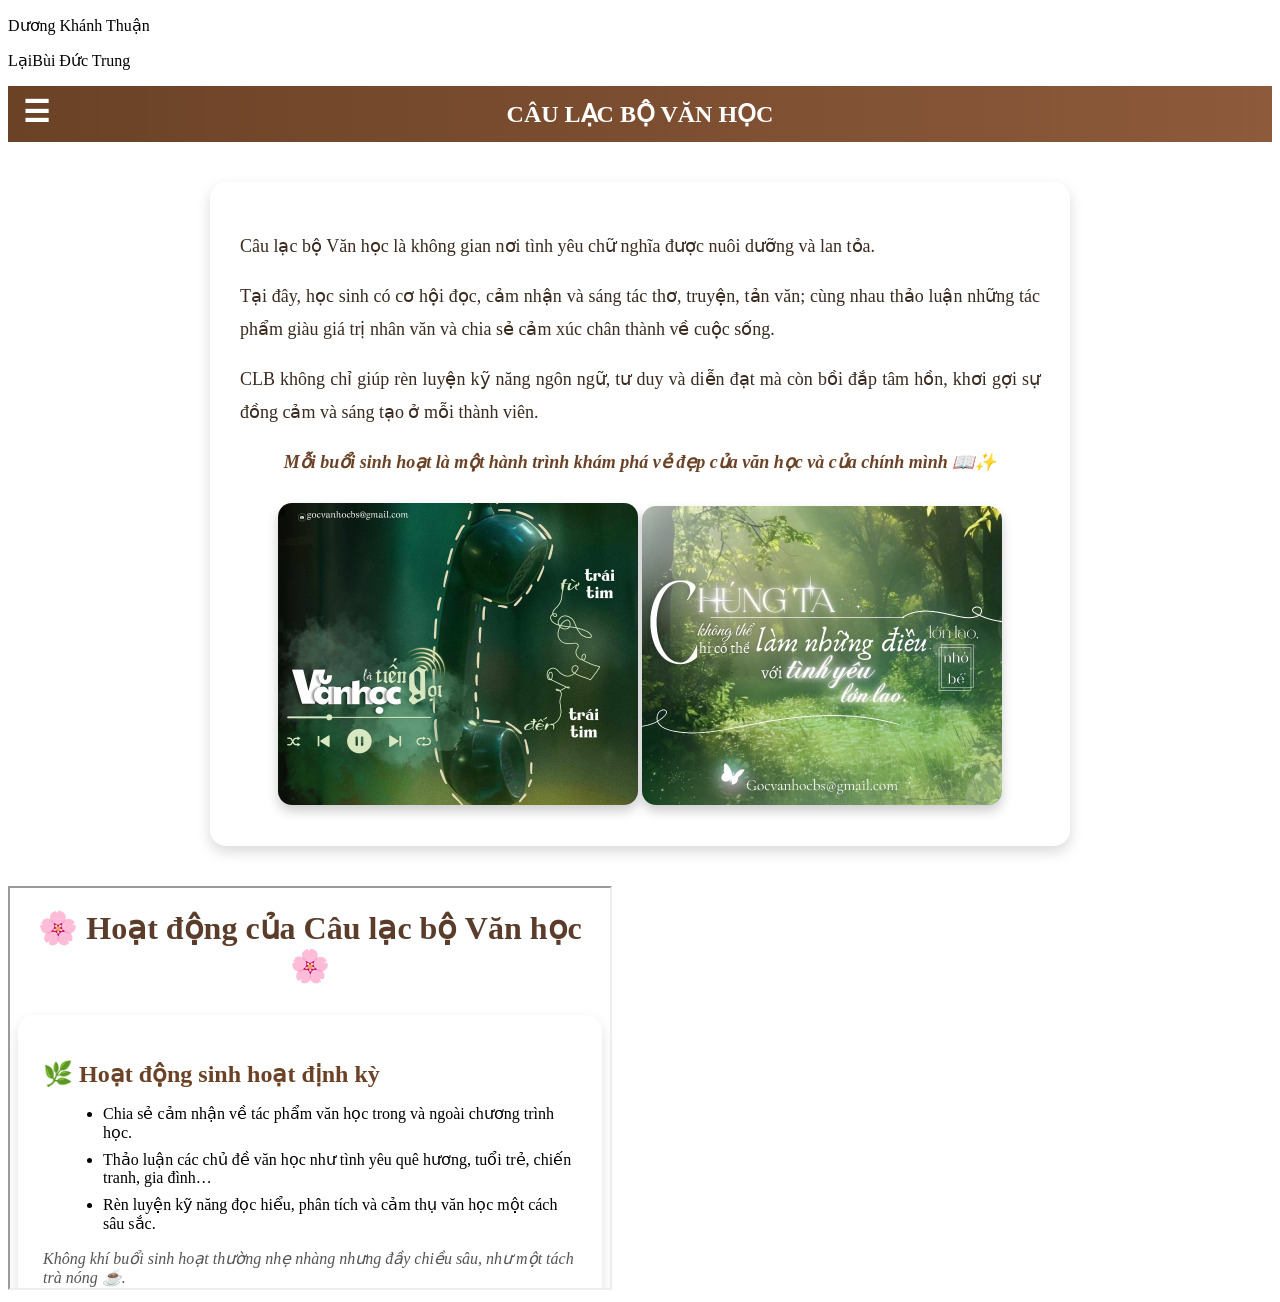
<file: CLB VĂN HỌC/index.html>
<!DOCTYPE html>
<html lang="vi">
<head>
    <meta charset="UTF-8">
    <title>Câu lạc bộ Văn học</title>
	<link rel="stylesheet" href="style.css">


    
</head>

<body> 
<P>Dương Khánh Thuận</p>
<p>LạiBùi Đức Trung</p>

    <div class="header">
        <label for="toggle" class="menu-btn">☰</label>
        <div class="title">CÂU LẠC BỘ VĂN HỌC</div>
    </div>

    <input type="checkbox" id="toggle" hidden>

    <div class="menu">
        <a href="index.html">Trang chủ</a>
        <a href="hoatdong.html">Hoạt động</a>
        <a href="dangky.html">Đăng ký</a>
    </div>

    <div class="content">
        <div class="text-box">
            <p>Câu lạc bộ Văn học là không gian nơi tình yêu chữ nghĩa được nuôi dưỡng
                và lan tỏa.
            </p>

            <p>
                Tại đây, học sinh có cơ hội đọc, cảm nhận và sáng tác thơ, truyện,
                tản văn; cùng nhau thảo luận những tác phẩm giàu giá trị nhân văn
                và chia sẻ cảm xúc chân thành về cuộc sống.
            </p>

            <p>
                CLB không chỉ giúp rèn luyện kỹ năng ngôn ngữ, tư duy và diễn đạt
                mà còn bồi đắp tâm hồn, khơi gợi sự đồng cảm và sáng tạo
                ở mỗi thành viên.
            </p>

            <p class="highlight">
                Mỗi buổi sinh hoạt là một hành trình khám phá vẻ đẹp của văn học
                và của chính mình 📖✨
            </p>

            <div class="image-box">
                <img src="images/anh2.jpg" alt="Câu lạc bộ Văn học">
				 <img src="images/anh3.jpg" alt="Câu lạc bộ Văn học">
            </div>
        </div>
    </div>
                     <iframe src="hoatdong.html" width="600" height="400"></iframe>
</body>
</html>
</file>
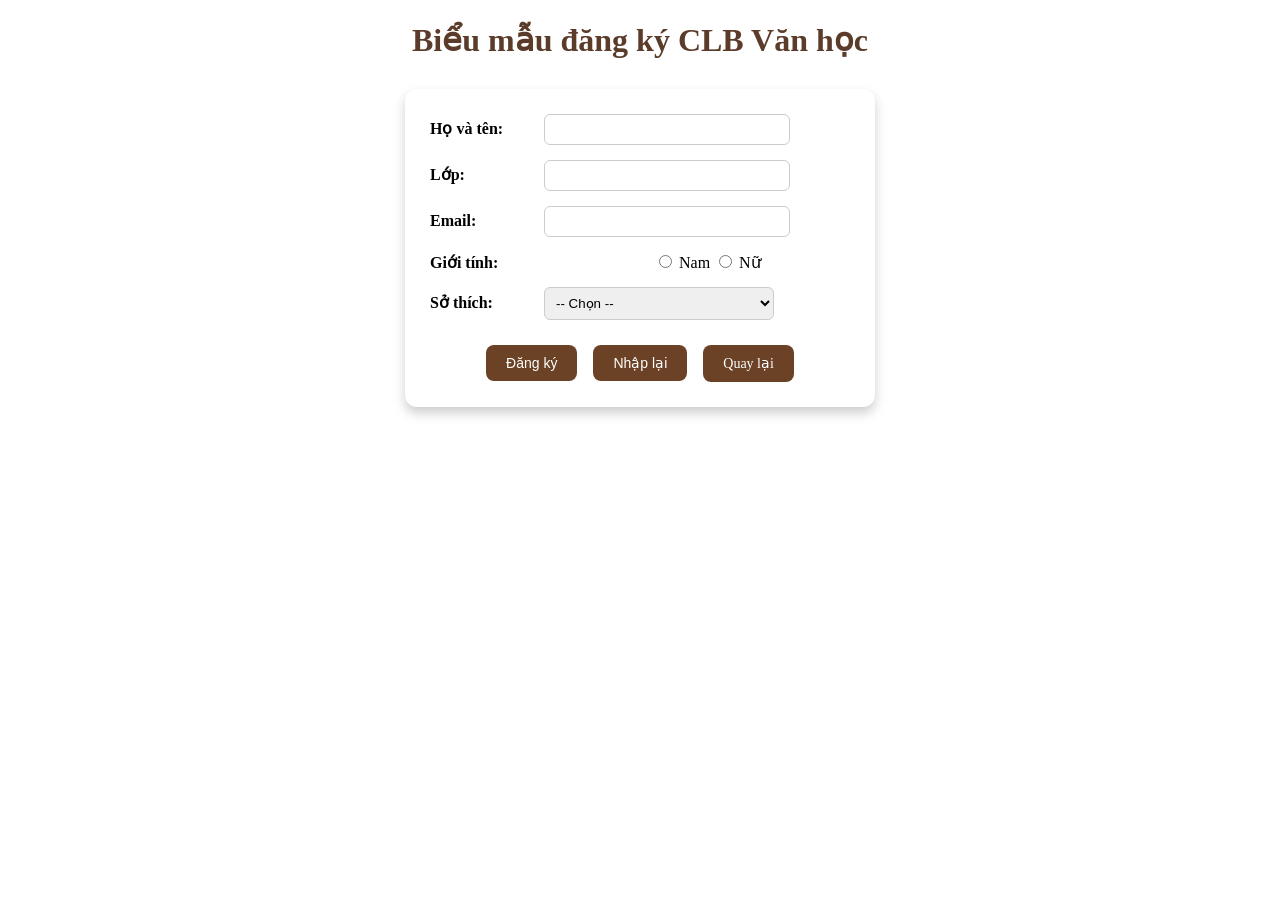
<file: CLB VĂN HỌC/dangky.html>
<!DOCTYPE html>
<html>
<head>
    <title>Đăng ký CLB Văn học</title>
	<link rel="stylesheet" href="style.css">


    
</head>

<body>
    <h1>Biểu mẫu đăng ký CLB Văn học</h1>

    <form onsubmit="handleSubmit(); return false;">
        <div class="row">
            <label>Họ và tên:</label>
            <input type="text" required>
        </div>

        <div class="row">
            <label>Lớp:</label>
            <input type="text" required>
        </div>

        <div class="row">
            <label>Email:</label>
            <input type="email" required>
        </div>

        <div class="row">
            <label>Giới tính:</label>
            <span class="radio-group">
                <input type="radio" name="gt" required> Nam
                <input type="radio" name="gt"> Nữ
            </span>
        </div>

        <div class="row">
            <label>Sở thích:</label>
            <select required>
                <option value="">-- Chọn --</option>
                <option>Đọc sách</option>
                <option>Viết thơ</option>
                <option>Viết truyện</option>
            </select>
        </div>

        <div class="buttons">
            <button type="submit" class="btn">Đăng ký</button>
            <button type="reset" class="btn">Nhập lại</button>
            <a href="index.html" class="btn">Quay lại</a>
        </div>
<div class="success" id="successMsg">
            ✅ Đăng ký thành công! Đang quay về trang chủ...
        </div>
    </form>

    <script>
        function handleSubmit() {

            document.getElementById("successMsg").style.display = "block";

            setTimeout(function () {
                window.location.href = "index.html";
            }, 1500);
        }
    </script>
</body>
</html>
</file>
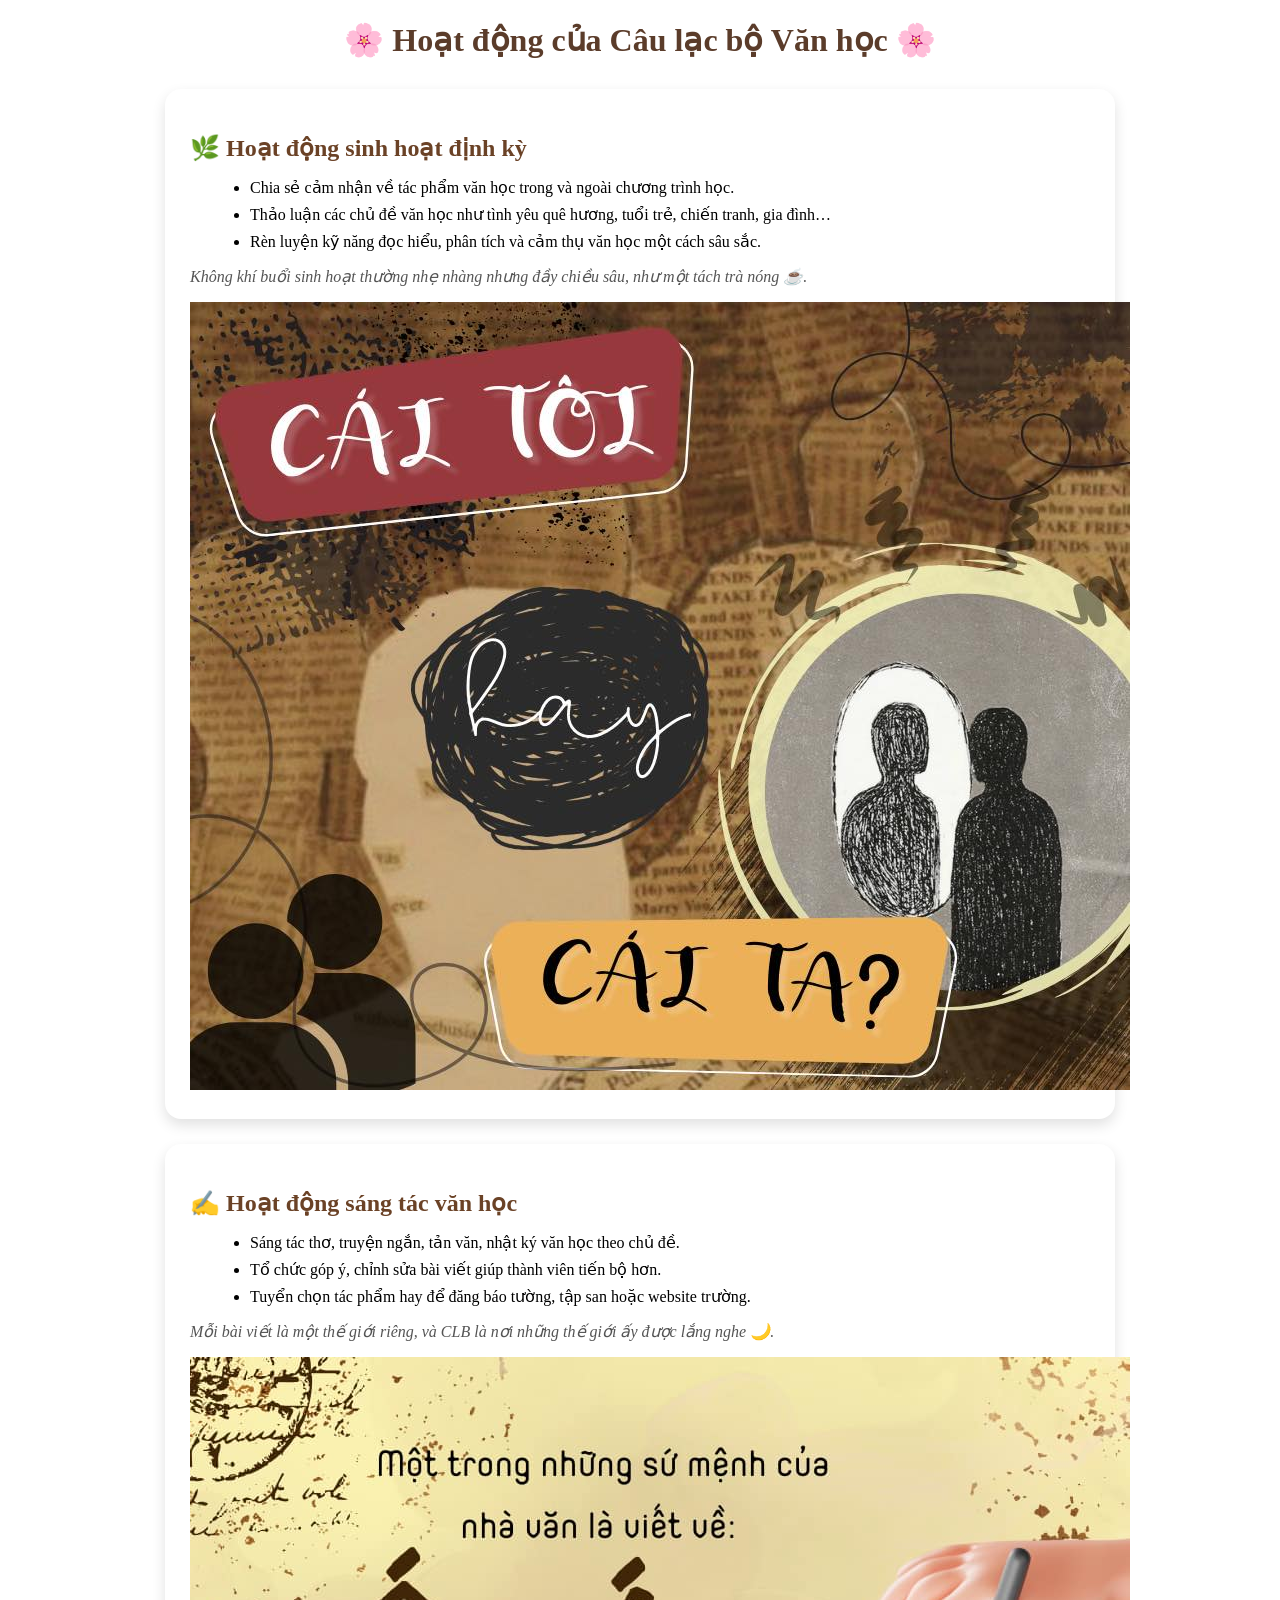
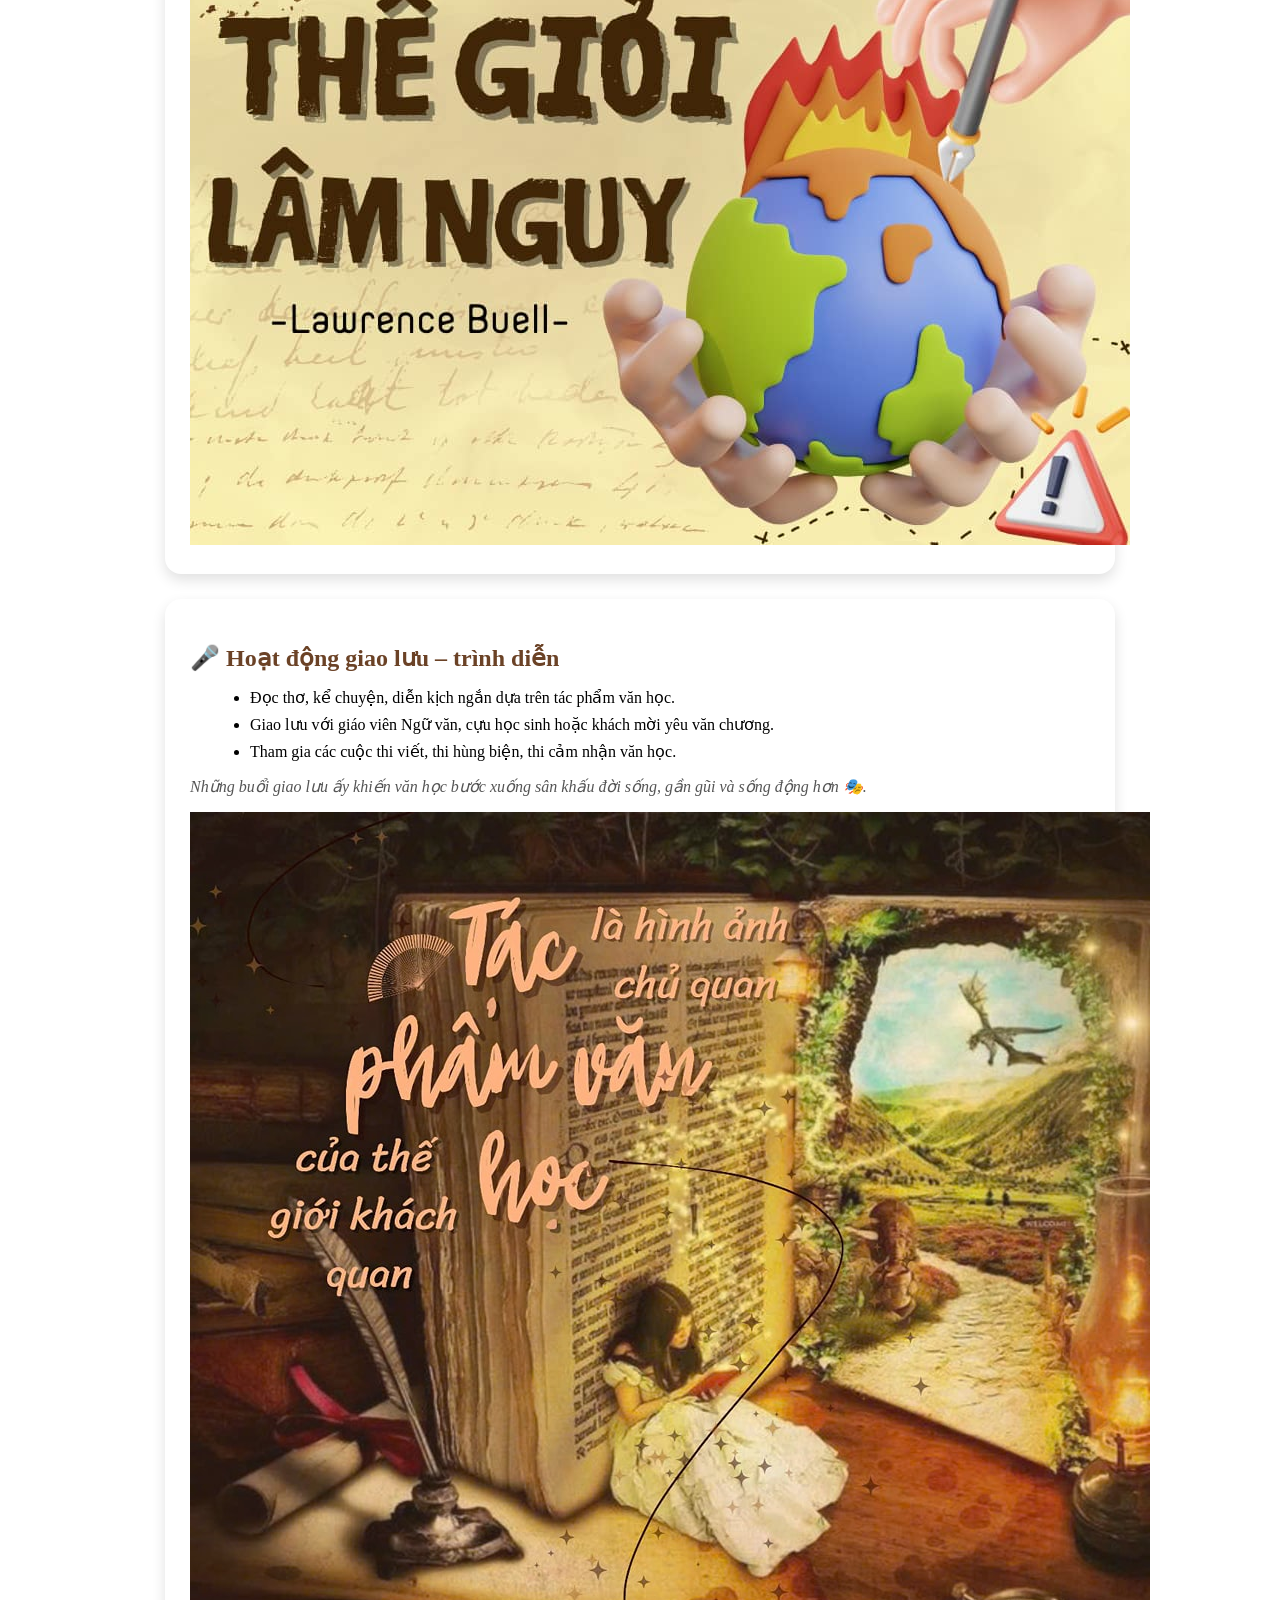
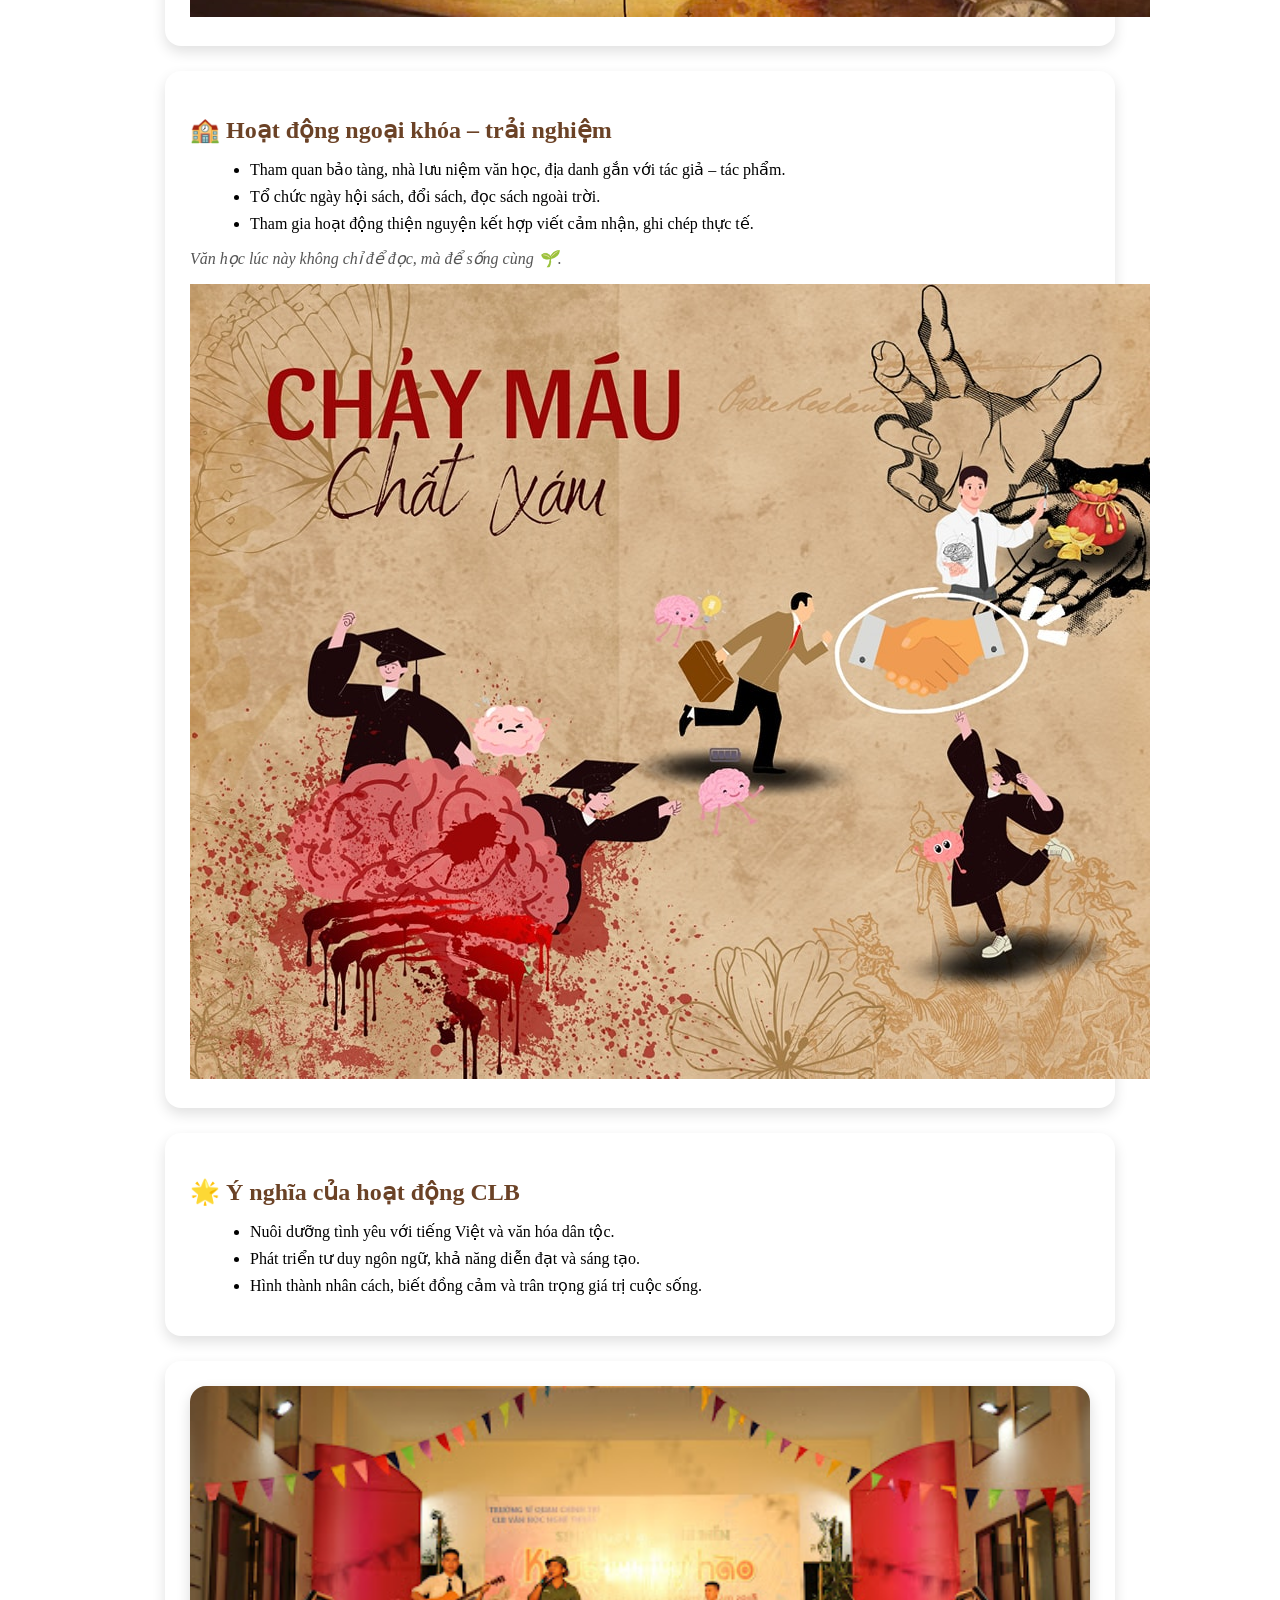
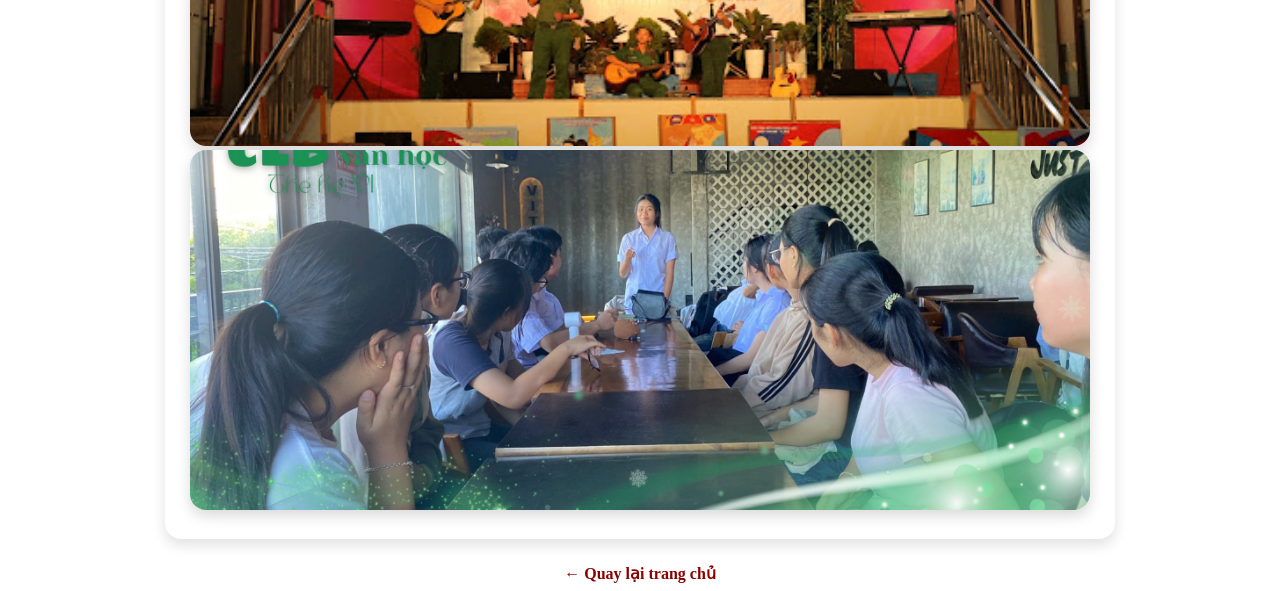
<file: CLB VĂN HỌC/hoatdong.html>
<!DOCTYPE html>
<html lang="vi">
<head>
    <meta charset="UTF-8">
    <title>Hoạt động CLB Văn học</title>
	<link rel="stylesheet" href="style.css">


    
</head>

<body>

    <h1>🌸 Hoạt động của Câu lạc bộ Văn học 🌸</h1>

    <div class="section">
        <h2>🌿 Hoạt động sinh hoạt định kỳ</h2>
        <ul>
            <li>Chia sẻ cảm nhận về tác phẩm văn học trong và ngoài chương trình học.</li>
            <li>Thảo luận các chủ đề văn học như tình yêu quê hương, tuổi trẻ, chiến tranh, gia đình…</li>
            <li>Rèn luyện kỹ năng đọc hiểu, phân tích và cảm thụ văn học một cách sâu sắc.</li>
        </ul>
        <p class="note">
            Không khí buổi sinh hoạt thường nhẹ nhàng nhưng đầy chiều sâu, như một tách trà nóng ☕.
        </p>
		 <img src="images/anh4.jpg" alt="Câu lạc bộ Văn học">
    </div>

    <div class="section">
        <h2>✍️ Hoạt động sáng tác văn học</h2>
        <ul>
            <li>Sáng tác thơ, truyện ngắn, tản văn, nhật ký văn học theo chủ đề.</li>
            <li>Tổ chức góp ý, chỉnh sửa bài viết giúp thành viên tiến bộ hơn.</li>
            <li>Tuyển chọn tác phẩm hay để đăng báo tường, tập san hoặc website trường.</li>
        </ul>
        <p class="note">
            Mỗi bài viết là một thế giới riêng, và CLB là nơi những thế giới ấy được lắng nghe 🌙.
        </p>
		 <img src="images/anh6.jpg" alt="Câu lạc bộ Văn học">
</div>

    <div class="section">
        <h2>🎤 Hoạt động giao lưu – trình diễn</h2>
        <ul>
            <li>Đọc thơ, kể chuyện, diễn kịch ngắn dựa trên tác phẩm văn học.</li>
            <li>Giao lưu với giáo viên Ngữ văn, cựu học sinh hoặc khách mời yêu văn chương.</li>
            <li>Tham gia các cuộc thi viết, thi hùng biện, thi cảm nhận văn học.</li>
        </ul>
        <p class="note">
            Những buổi giao lưu ấy khiến văn học bước xuống sân khấu đời sống, gần gũi và sống động hơn 🎭.
        </p>
		 <img src="images/anh5.jpg" alt="Câu lạc bộ Văn học">
    </div>

    <div class="section">
        <h2>🏫 Hoạt động ngoại khóa – trải nghiệm</h2>
        <ul>
            <li>Tham quan bảo tàng, nhà lưu niệm văn học, địa danh gắn với tác giả – tác phẩm.</li>
            <li>Tổ chức ngày hội sách, đổi sách, đọc sách ngoài trời.</li>
            <li>Tham gia hoạt động thiện nguyện kết hợp viết cảm nhận, ghi chép thực tế.</li>
        </ul>
        <p class="note">
            Văn học lúc này không chỉ để đọc, mà để sống cùng 🌱.
        </p>
		 <img src="images/anh7.jpg" alt="Câu lạc bộ Văn học">
    </div>

    <div class="section">
        <h2>🌟 Ý nghĩa của hoạt động CLB</h2>
        <ul>
            <li>Nuôi dưỡng tình yêu với tiếng Việt và văn hóa dân tộc.</li>
            <li>Phát triển tư duy ngôn ngữ, khả năng diễn đạt và sáng tạo.</li>
            <li>Hình thành nhân cách, biết đồng cảm và trân trọng giá trị cuộc sống.</li>
        </ul>
    </div>

    <div class="section">
        <img src="images/anh1.jpg" alt="Không gian sinh hoạt CLB Văn học" class="cover-img">
        <img src="images/anhchung2.jpg" alt="Không gian sinh hoạt CLB Văn học" class="cover-img">
    </div>

    <div class="back">
        <a href="index.html">← Quay lại trang chủ</a>
    </div>

</body>
</html>
</file>
<file: CLB VĂN HỌC/style.css>
<style>
        body {
            font-family: "Segoe UI", Arial, sans-serif;
            background-color: #fdf6ec;
            margin: 0;
            padding: 30px 15px;
            line-height: 1.8;
            color: #3a2a1f;
        }

        h1 {
            text-align: center;
            color: #8b0000;
            margin-bottom: 30px;
        }

        .section {
            max-width: 900px;
            margin: 25px auto;
            background-color: #ffffff;
            padding: 25px;
            border-radius: 16px;
            box-shadow: 0 6px 14px rgba(0,0,0,0.12);
        }

        .section h2 {
            color: #6b4226;
            margin-bottom: 10px;
        }

        ul {
            margin-left: 20px;
        }

        li {
            margin-bottom: 8px;
        }

        .note {
            font-style: italic;
            color: #555;
            margin-top: 10px;
        }

        .cover-img {
            width: 100%;
            max-height: 360px;
            object-fit: cover;
            border-radius: 16px;
            box-shadow: 0 6px 14px rgba(0,0,0,0.15);
        }

        .back {
            text-align: center;
            margin-top: 25px;
        }

        .back a {
            text-decoration: none;
            color: #8b0000;
            font-weight: bold;
        }

        .back a:hover {
            text-decoration: underline;
        }
		{
            font-family: Arial, sans-serif;
            background-color: #f4f1ee;
        }

        h1 {
            text-align: center;
            color: #5b3c2a;
        }

        form {
            width: 420px;
            margin: 25px auto;
            background-color: white;
            padding: 25px;
            border-radius: 12px;
            box-shadow: 0 6px 12px rgba(0,0,0,0.2);
        }

        .row {
            margin-bottom: 15px;
        }

        label {
            display: inline-block;
            width: 110px;
            font-weight: bold;
        }

        input[type="text"],
        input[type="email"],
        select {
            width: 230px;
            padding: 7px;
            border-radius: 6px;
            border: 1px solid #ccc;
        }

        .radio-group {
            margin-left: 110px;
        }

        .buttons {
            text-align: center;
            margin-top: 25px;
        }

        .btn {
            padding: 10px 20px;
            border-radius: 8px;
            border: none;
            cursor: pointer;
            font-size: 14px;
            background-color: #6b4226;
            color: white;
            text-decoration: none;
            margin: 0 6px;
            display: inline-block;
        }

        .btn:hover {
            background-color: #8d5a3b;
        }

        /* Thông báo thành công */
        .success {
            display: none;
            text-align: center;
            margin-top: 15px;
            color: green;
            font-weight: bold;
        }
		{
            font-family: "Segoe UI", Arial, sans-serif;
            margin: 0;
            background-color: #f4f1ee;
        }

        .header {
            background: linear-gradient(90deg, #6b4226, #8d5a3b);
            color: white;
            padding: 14px 15px;
            position: relative;
        }

        .menu-btn {
            font-size: 30px;
            cursor: pointer;
            position: absolute;
            left: 15px;
            top: 8px;
        }

        .title {
            text-align: center;
            font-size: 24px;
            font-weight: bold;
        }

        .menu {
            display: none;
            position: absolute;
            top: 60px;
            left: 0;
            background-color: white;
            width: 200px;
            padding: 10px;
            border-right: 2px solid #ccc;
            box-shadow: 2px 4px 10px rgba(0,0,0,0.2);
            z-index: 1000;
        }

        .menu a {
            display: block;
            padding: 10px;
            text-decoration: none;
            color: #4a2e1f;
            border-radius: 6px;
            font-weight: 500;
        }

        .menu a:hover {
            background-color: #f0e6df;
        }

        #toggle:checked ~ .menu {
            display: block;
        }

        .content {
            padding: 40px 20px;
            display: flex;
            justify-content: center;
        }

        .text-box {
            max-width: 800px;
            background-color: #ffffff;
            padding: 30px;
            border-radius: 16px;
            box-shadow: 0 6px 14px rgba(0,0,0,0.15);
            font-size: 18px;
            line-height: 1.8;
            color: #3a2a1f;
            text-align: justify;
        }

        .highlight {
            text-align: center;
            font-style: italic;
            font-weight: bold;
            color: #6b4226;
        }

        .image-box {
            text-align: center;
            margin-top: 25px;
        }

        .image-box img {
            width: 360px;
            max-width: 100%;
            border-radius: 14px;
            box-shadow: 0 6px 12px rgba(0,0,0,0.2);
        }
    </style>
</file>
